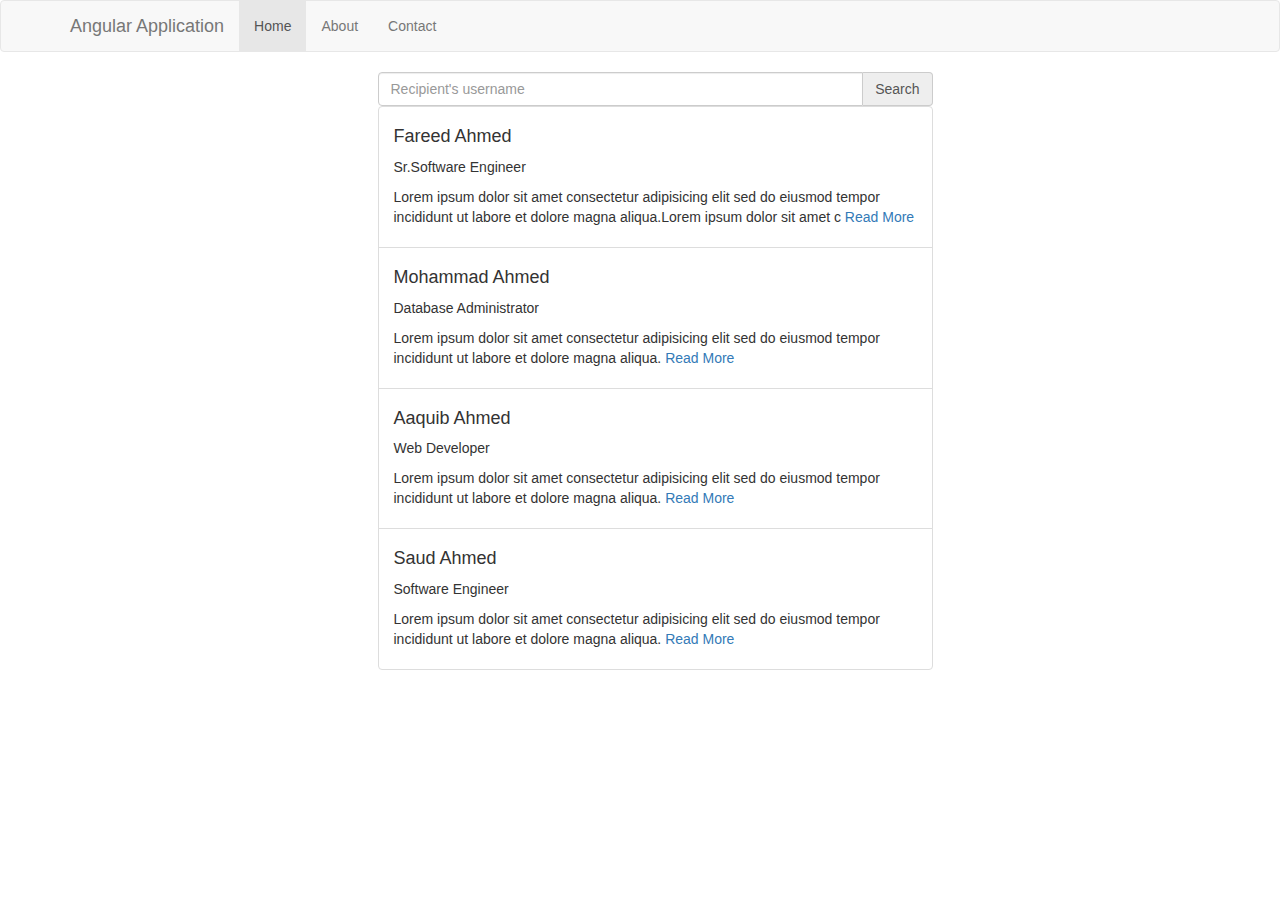
<file: index.html>
<!doctype html>
<html>
  <head>
    <meta charset="utf-8">
    <title></title>
    <meta name="description" content="">
    <meta name="viewport" content="width=device-width">
    <link rel="stylesheet" href="css/bootstrap.min.css" />
    <link rel="stylesheet" href="css/main.css">
    <script src="js/lib/angular.min.js" type="text/javascript"></script>
    <script src="js/lib/angular-route.min.js" type="text/javascript"></script>
    <script src="js/lib/angular-animate.min.js" type="text/javascript"></script>
    <script src="js/lib/ui-bootstrap-tpls-0.13.3.min.js" type="text/javascript"></script>
  </head>
  <body ng-app="myAngularApp">
    <!--[if lte IE 8]>
    <p class="browsehappy">You are using an <strong>outdated</strong> browser. Please <a href="http://browsehappy.com/">upgrade your browser</a> to improve your experience.</p>
    <![endif]-->
    <!-- Add your site or application content here -->
    <div class="header">
      <div class="navbar navbar-default" role="navigation">
        <div class="container">
          <div class="navbar-header">
            <button type="button" class="navbar-toggle collapsed" data-toggle="collapse" data-target="#js-navbar-collapse">
            <span class="sr-only">Toggle navigation</span>
            <span class="icon-bar"></span>
            <span class="icon-bar"></span>
            <span class="icon-bar"></span>
            </button>
            <a class="navbar-brand" href="#/">Angular Application</a>
          </div>
          <div class="collapse navbar-collapse" id="js-navbar-collapse">
            <ul class="nav navbar-nav">
              <li class="active"><a href="#/">Home</a></li>
              <li><a ng-href="#/about">About</a></li>
              <li><a ng-href="#/">Contact</a></li>
            </ul>
          </div>
        </div>
      </div>
    </div>
    <div class="container">
      <div ng-view=""></div>
    </div>  
    
    
    <!-- build:js({.tmp,app}) scripts/scripts.js -->
    <script src="js/app.js"></script>
    <script src="js/controllers/list.js"></script>
    <script src="js/controllers/about.js"></script>
    <!-- endbuild -->
  </body>
</html>
</file>
<file: css/main.css>
.list-group-item.ng-enter.ng-enter-active,
.list-group-item.ng-leave{
	opacity: 1;
	height: 50px;
	overflow: hidden;
}
.list-group-item.ng-leave.ng-leave-active,
.list-group-item.ng-enter{
	opacity: 0;
	height: 0;
	overflow: hidden;
}
img{
	max-width: 100%;
    padding: 5px;
    border-radius: 5px;
    border: 1px solid #ccc;
    box-shadow: 0px 0px 10px 0px rgba(0,0,0,0.5)inset;
}
h4 span:last-child{
	font-size: 12px;
	display: block;
	margin-top: 5px;
}
a{
	cursor: pointer;
}
</file>
